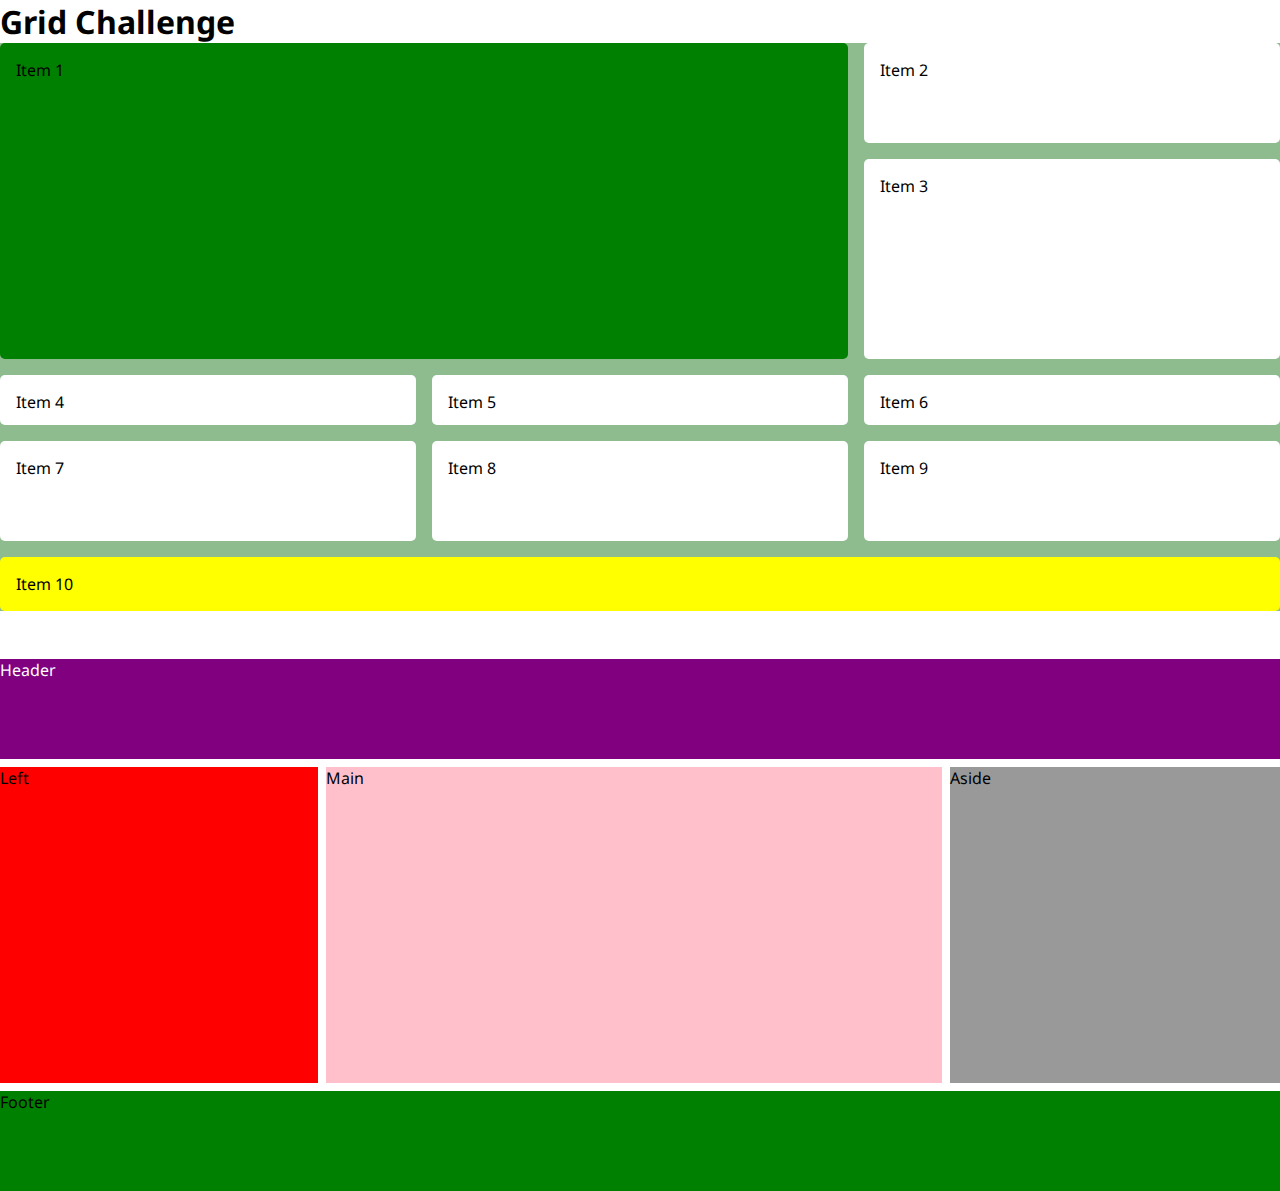
<file: grid_challenge/index.html>
<!DOCTYPE html>
<html lang="en">
  <head>
    <meta charset="UTF-8" />
    <meta name="viewport" content="width=device-width, initial-scale=1.0" />
    <title>Grid Challenge</title>
    <link rel="stylesheet" href="style.css" />
  </head>
  <body>
    <h1>Grid Challenge</h1>
    <div class="container">
      <div class="item">Item 1</div>
      <div class="item">Item 2</div>
      <div class="item">Item 3</div>
      <div class="item">Item 4</div>
      <div class="item">Item 5</div>
      <div class="item">Item 6</div>
      <div class="item">Item 7</div>
      <div class="item">Item 8</div>
      <div class="item">Item 9</div>
      <div class="item">Item 10</div>
    </div>

    <div class="container-two">
      <div class="header">Header</div>
      <div class="left">Left</div>
      <div class="main">Main</div>
      <div class="aside">Aside</div>
      <div class="footer">Footer</div>
    </div>
  </body>
</html>
</file>
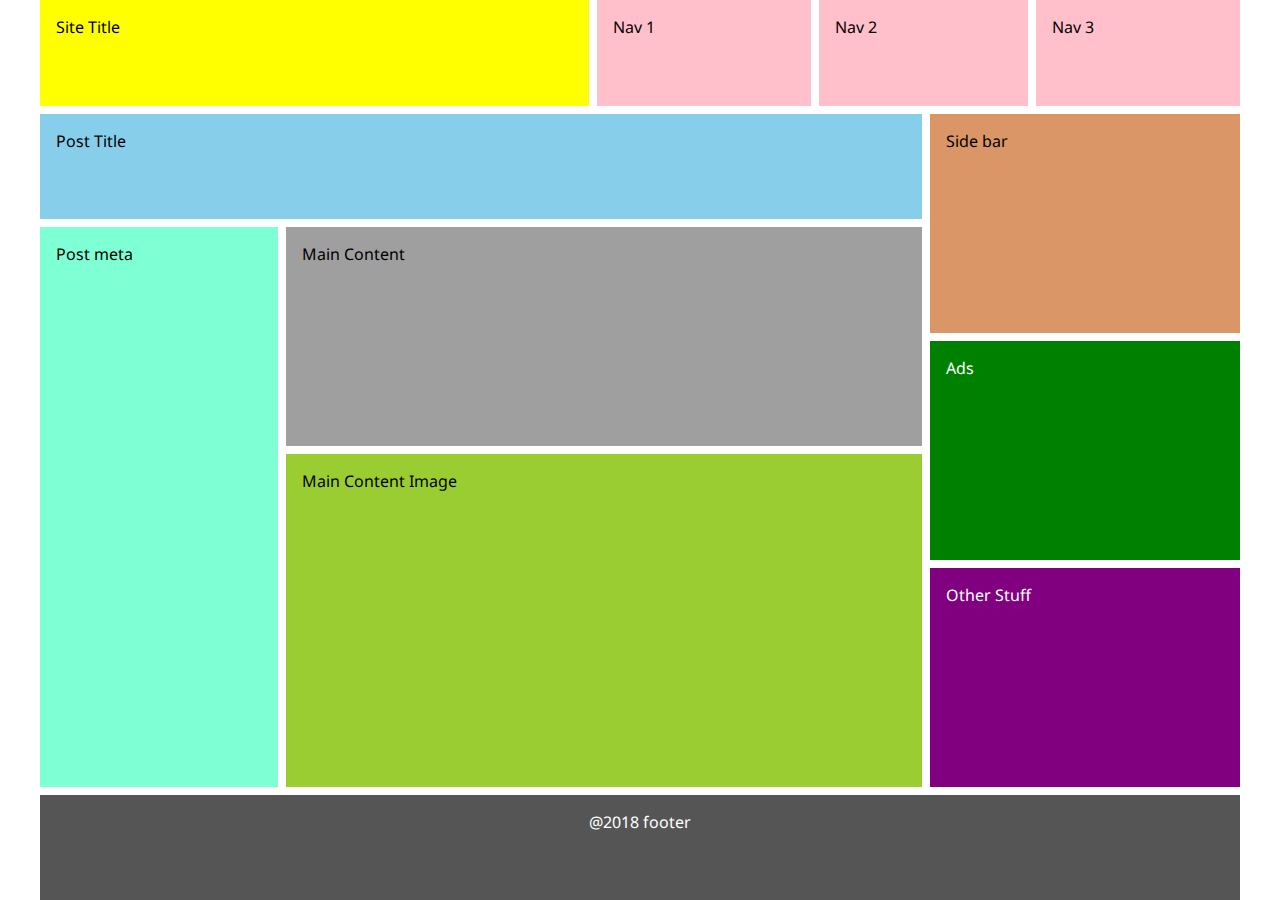
<file: grid_challenge_2/index.html>
<!DOCTYPE html>
<html lang="en">
  <head>
    <meta charset="UTF-8" />
    <meta name="viewport" content="width=device-width, initial-scale=1.0" />
    <link rel="stylesheet" href="style.css" />
    <title>Grid Task</title>
  </head>

  <body>
    <div class="grid-container">
      <div class="item Stitle">Site Title</div>
      <div class="item nav1">Nav 1</div>
      <div class="item nav2">Nav 2</div>
      <div class="item nav3">Nav 3</div>
      <div class="item Ptitle">Post Title</div>
      <div class="item sidebar">Side bar</div>
      <div class="item meta">Post meta</div>
      <div class="item content">Main Content</div>
      <div class="item ads">Ads</div>
      <div class="item image">Main Content Image</div>
      <div class="item stuff">Other Stuff</div>
      <div class="item footer">@2018 footer</div>
    </div>
  </body>
</html>
</file>
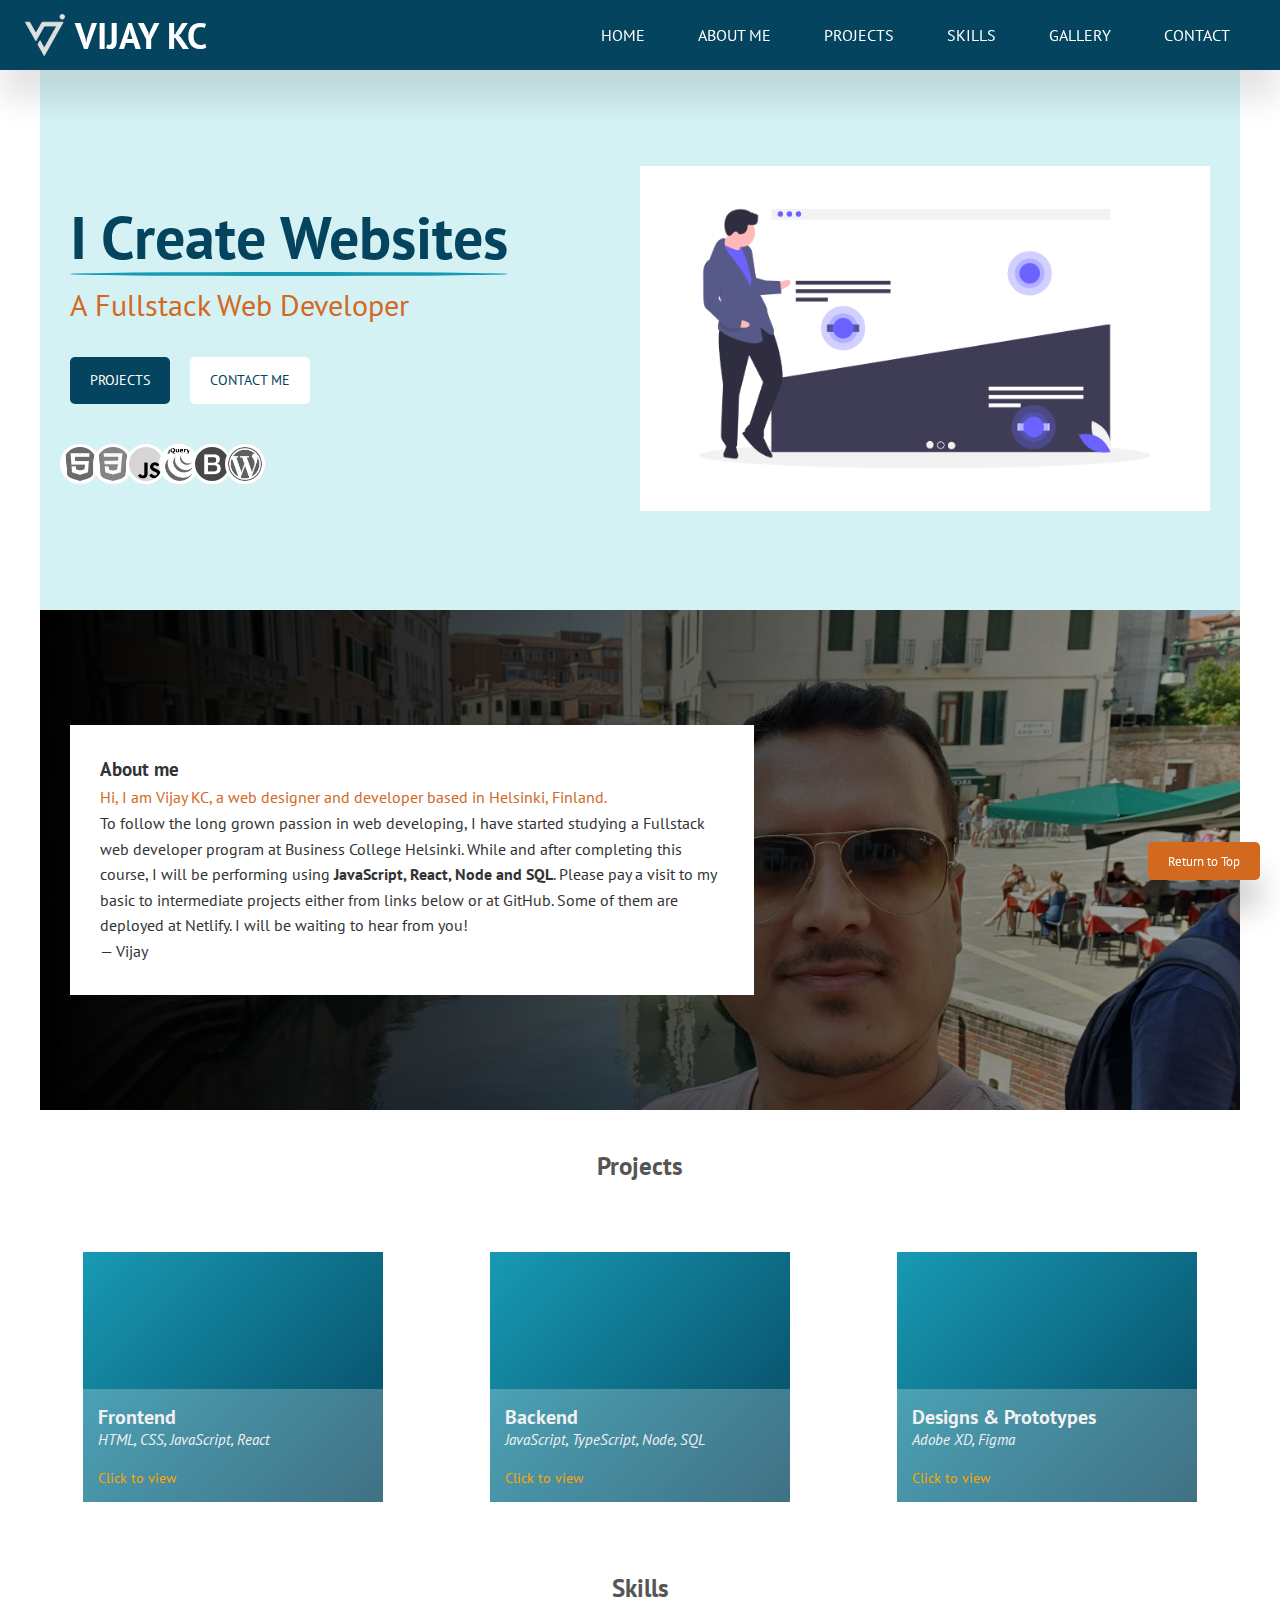
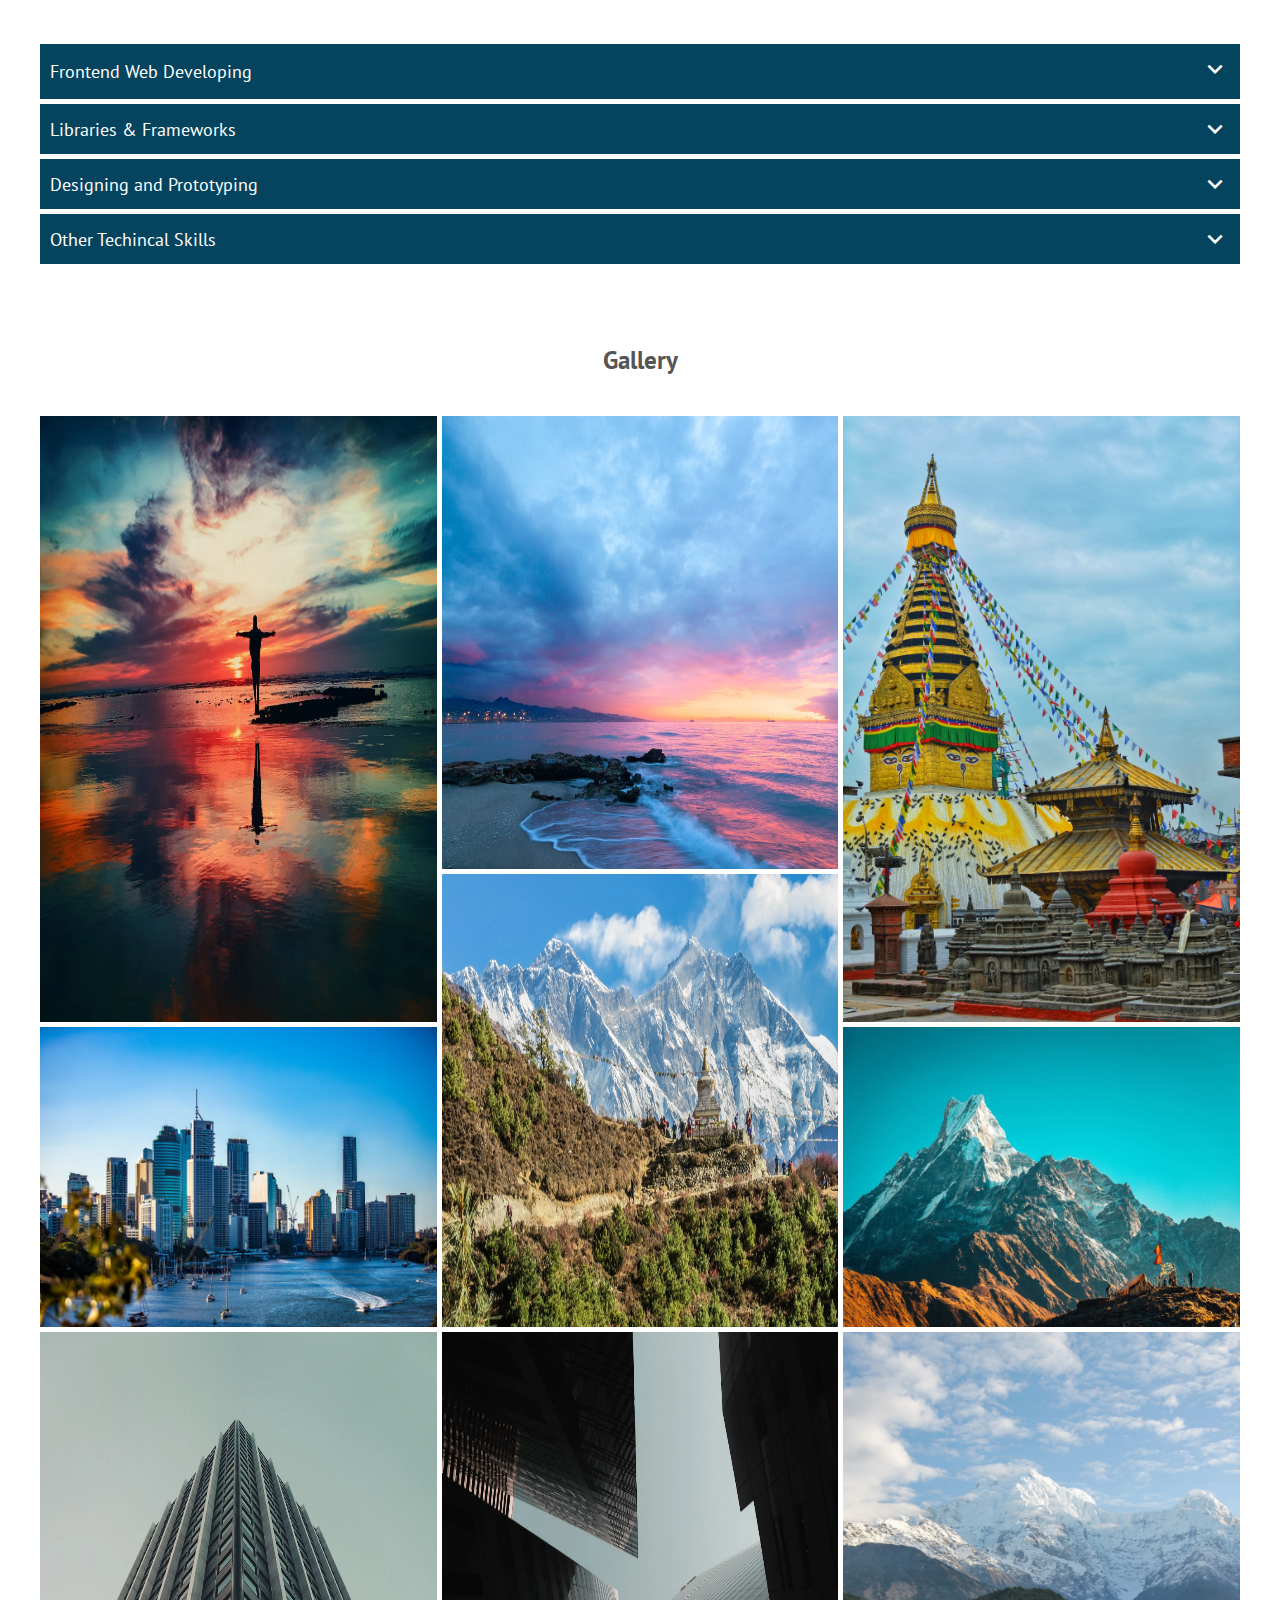
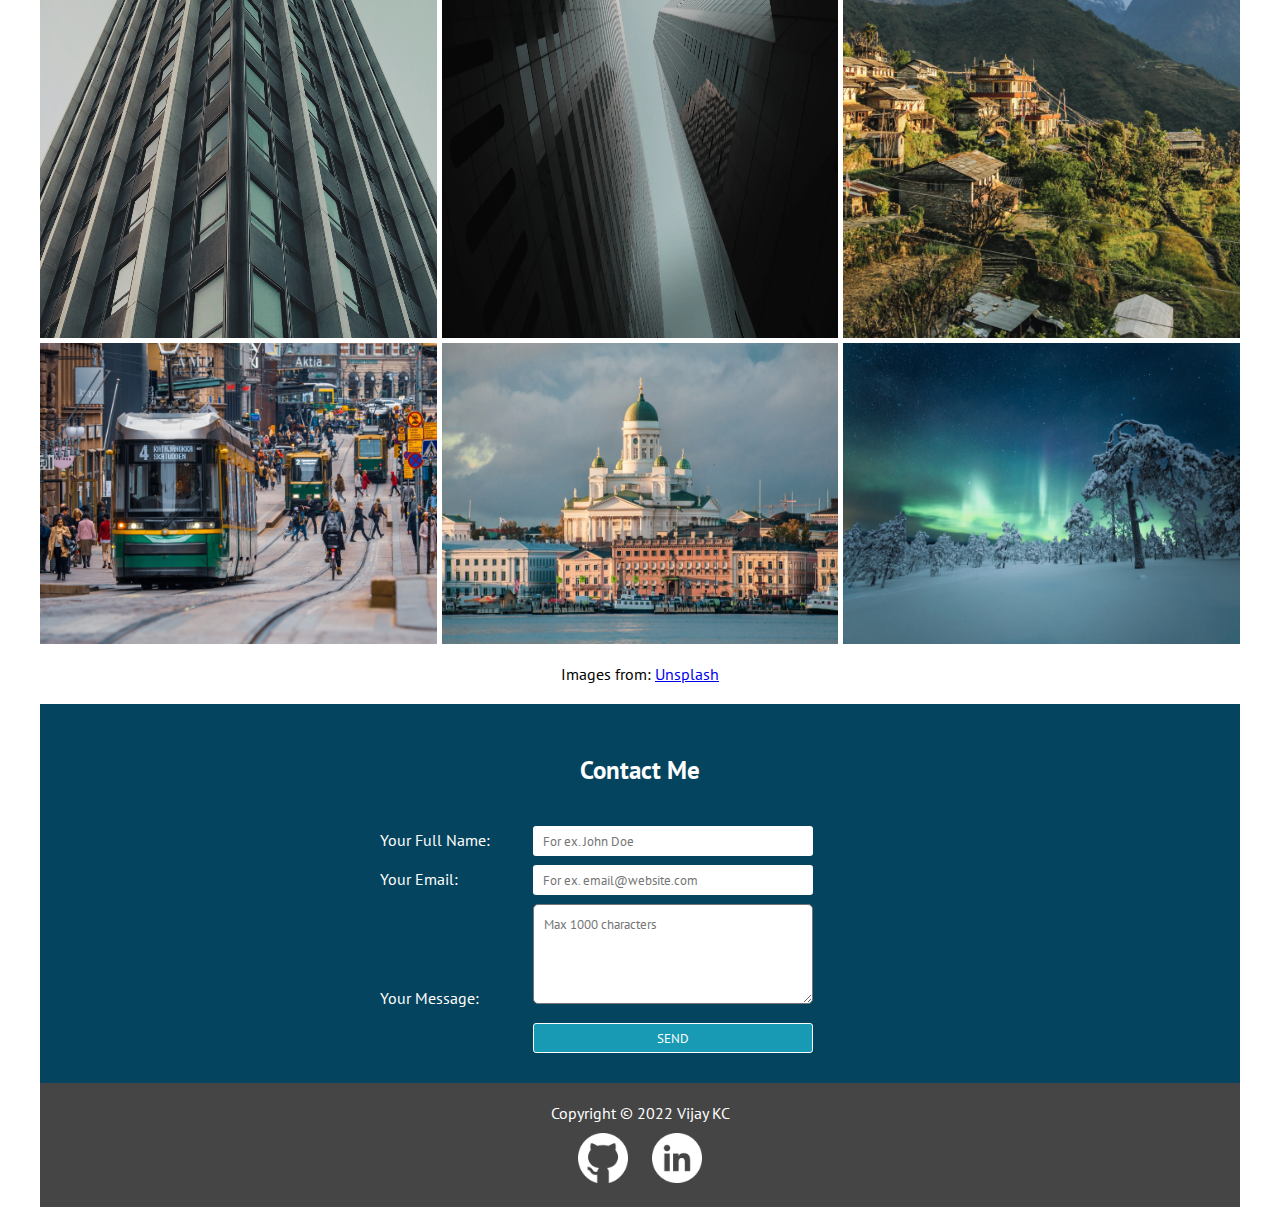
<file: portfolio_website/index.html>
<!DOCTYPE html>
<html lang="en">
  <head>
    <meta charset="UTF-8" />
    <meta http-equiv="X-UA-Compatible" content="IE=edge" />
    <meta name="viewport" content="width=device-width, initial-scale=1.0" />
    <title>VIJAY KC : PORTFOLIO WEBSITE</title>
    <link rel="icon" type="image/x-icon" href="media/favicon.svg" />
    <link
      href="https://fonts.googleapis.com/icon?family=Material+Icons"
      rel="stylesheet"
    />

    <link rel="stylesheet" href="style.css" />
    <link rel="stylesheet" href="media-query.css" />

    <style>
      @import url("https://fonts.googleapis.com/css2?family=PT+Sans:wght@400;700&display=swap");
    </style>
  </head>
  <body>
    <header>
      <div class="logo">
        <img id="logo-vj" src="media/favicon.svg" alt="vijay logo" />
        <a href="#"><h1>vijay kc</h1></a>
      </div>
      <nav>
        <ul>
          <li><a href="#">Home</a></li>
          <li><a href="#about-me">About me</a></li>
          <li><a href="#projects">Projects</a></li>
          <li><a href="#skills">Skills</a></li>
          <li><a href="#gallery">Gallery</a></li>
          <li><a href="#contact">Contact</a></li>
        </ul>
      </nav>
      <i class="material-icons" id="icon-toggle">menu</i>
    </header>

    <main>
      <div class="hero">
        <div class="hero-txt">
          <h2><span class="underline">I Create Websites</span></h2>
          <p>A Fullstack Web Developer</p>
          <div class="hero-btns">
            <a class="btn btn-primary btn-hero-project" href="#projects"
              >projects</a
            >
            <a class="btn btn-secondary btn-hero-about" href="#contact"
              >Contact me</a
            >
          </div>

          <div class="programs">
            <img src="media/html-5.png" alt="html" />
            <img src="media/css-3.png" alt="css" />
            <img src="media/js.png" alt="javscript" />
            <img src="media/jquery.png" alt="jqry" />
            <img src="media/bootstrap.png" alt="bootstrap" />
            <img src="media/wordpress.png" alt="bootstrap" />
          </div>
        </div>
        <div class="hero-img">
          <img src="media/hero.png" alt="illustration of a website" />
        </div>
      </div>

      <section class="section-aboutme" id="about-me">
        <div class="about-txt">
          <h3>About me</h3>
          <p>
            <span class="yellow-txt">Hi, I am Vijay KC, a web designer and developer based in Helsinki, Finland.</span><br>
            To follow the long grown passion in web developing, I have started studying a Fullstack web developer program at Business College Helsinki. While and after completing this course, I will be performing using <strong>JavaScript, React, Node and SQL</strong>. Please pay a visit to my basic to intermediate projects either from links below or at GitHub. Some of them are deployed at Netlify. I will be waiting to hear from you!</p>
              <p></p>
              <p>&mdash; Vijay</p>
          </p>
        </div>
        <div></div>
      </section>

      <section class="section--project" id="projects">
        <h2 class="section-header">Projects</h2>
        <div class="cards">
          <div class="card card--1">
            <div class="card-detail">
              <p><strong>Frontend</strong></p>
              <p class="card-detail-platform">HTML, CSS, JavaScript, React</p>
              <a href="https://public.bc.fi/s2200734/" target="_blank">Click to view</a>
            </div>
          </div>
          <div class="card card--2">
            <div class="card-detail">
              <p><strong>Backend</strong></p>
              <p class="card-detail-platform">JavaScript, TypeScript, Node, SQL</p>
              <a href="https://public.bc.fi/s2200734/" target="_blank">Click to view</a>
            </div>
          </div>
          <div class="card card--3">
            <div class="card-detail">
              <p><strong>Designs & Prototypes</strong></p>
              <p class="card-detail-platform">Adobe XD, Figma</p>
              <a href="https://www.figma.com/files/user/1089628252998736470" target="_blank">Click to view</a>
            </div>
          </div>
        </div>
      </section>

      <section class="section--skills" id="skills">
        <h2 class="section-header">Skills</h2>
        <div class="skill">
          <div class="skill--header">
            <p>Frontend Web Developing</p>
            <div>
              <i class="material-icons expand">expand_more</i>
            </div>
          </div>
          <div class="skill--body">
            <div>
              <img
                class="skill-icon"
                src="media/html-5.png"
                alt="icon of html"
              />
            </div>
            <div>
              <img class="skill-icon" src="media/css-3.png" alt="icon of css" />
            </div>
            <div>
              <img
                class="skill-icon"
                src="media/js.png"
                alt="icon of javscript"
              />
            </div>
          </div>
        </div>

        <div class="skill">
          <div class="skill--header">
            <p>Libraries & Frameworks</p>
            <i class="material-icons expand">expand_more</i>
          </div>
          <div class="skill--body">
            <img class="skill-icon" src="media/react.png" alt="icon of react" />
            <img
              class="skill-icon"
              src="media/bootstrap.png"
              alt="icon of react"
            />
            <img
              class="skill-icon"
              src="media/jquery.png"
              alt="icon of react"
            />
          </div>
        </div>
        <div class="skill">
          <div class="skill--header">
            <p>Designing and Prototyping</p>
            <i class="material-icons expand">expand_more</i>
          </div>
          <div class="skill--body">
            <img
              class="skill-icon"
              src="media/illustrator.png"
              alt="icon of adobe illustrator"
            />
            <img class="skill-icon" src="media/xd.png" alt="icon of adobe xd" />
            <img class="skill-icon" src="media/figma.png" alt="icon of figma" />
          </div>
        </div>
        <div class="skill">
          <div class="skill--header">
            <p>Other Techincal Skills</p>
            <i class="material-icons expand">expand_more</i>
          </div>
          <div class="skill--body">
            <img
              class="skill-icon"
              src="media/office.png"
              alt="icon of office"
            />
            <img
              class="skill-icon"
              src="media/wordpress.png"
              alt="icon of wordpress"
            />
            <img
              class="skill-icon"
              src="media/trello.png"
              alt="icon of wordpress"
            />
          </div>
        </div>
      </section>

      <section class="section-gallery" id="gallery">
        <h2 class="section-header">Gallery</h2>
        <div class="gallery-container">
          <div class="img-container pic1">
            <img src="media/photos/pic1.webp" alt="Image" />
            <div class="description">Beside a Beach</div>
          </div>
          <div class="img-container pic2">
            <img src="media/photos/pic2.webp" alt="Image" />
            <div class="description">Sunset at Beach</div>
          </div>
          <div class="img-container pic3">
            <img src="media/photos/pic3.webp" alt="Image" />
            <div class="description">Himalayas, Nepal</div>
          </div>
          <div class="img-container pic4">
            <img src="media/photos/pic4.webp" alt="Image" />
            <div class="description">Swayambhunath Temple, Kathmandu</div>
          </div>
          <div class="img-container pic5">
            <img src="media/photos/pic5.webp" alt="Image" />
            <div class="description">Himalayas, Nepal</div>
          </div>
          <div class="img-container pic6">
            <img src="media/photos/pic6.webp" alt="Image" />
            <div class="description">Machhapuchchhre Mountain, Nepal</div>
          </div>
          <div class="img-container pic7">
            <img src="media/photos/pic7.webp" alt="Image" />
            <div class="description">Skyscrapers</div>
          </div>
          <div class="img-container pic8">
            <img src="media/photos/pic8.webp" alt="Image" />
            <div class="description">Highrises</div>
          </div>
          <div class="img-container pic9">
            <img src="media/photos/pic9.webp" alt="Image" />
            <div class="description">Highrise</div>
          </div>
          <div class="img-container pic10">
            <img src="media/photos/pic10.webp" alt="Image" />
            <div class="description">Helsinki Cathedral, Helsinki</div>
          </div>
          <div class="img-container pic11">
            <img src="media/photos/pic11.webp" alt="Image" />
            <div class="description">Aurora Borealis, Rovaniemi</div>
          </div>
          <div class="img-container pic12">
            <img src="media/photos/pic12.webp" alt="Image" />
            <div class="description">(4) Katajanokka - Munkkivuori</div>
          </div>
        </div>
        <p class="img-source">
          Images from:
          <a href="https://www.unsplash.com" target="_blank">Unsplash</a>
        </p>
      </section>

      <section class="section-contact" id="contact">
        <div class="contact-grid">
          <div class="contact-1">
            <h2 class="section-header">Contact Me</h2>
            <form>
              <div>
                <label for="fullname">Your Full Name:</label>
                <input
                  type="text"
                  id="fullname"
                  placeholder="For ex. John Doe"
                  required
                />
              </div>
              <div>
                <label for="email">Your Email:</label>
                <input
                  type="email"
                  id="email"
                  placeholder="For ex. email@website.com"
                  required
                />
              </div>
              <div>
                <label for="message">Your Message:</label>
                <textarea
                  id="message"
                  placeholder="Max 1000 characters"
                ></textarea>
              </div>
              <div>
                <label></label>
                <input type="submit" id="submit" value="SEND" />
              </div>
            </form>
          </div>
        </div>
      </section>
      <footer>
        <div class="copyright-txt">Copyright &copy; 2022 Vijay KC</div>
        <div class="social-icons">
          <a href="https://www.github.com/kcvijay" target="_blank"
            ><img src="media/github.png" alt="github icon"
          /></a>
          <a href="https://www.linkedin.com/in/vijaykc" target="_blank"
            ><img src="media/linkedin.png" alt="github icon"
          /></a>
        </div>
        <div class="overlay" onclick="this.style.display = 'none'"></div>
        <div class="cookies-modal display">
          <h3>we use cookies 🍪</h3>
          <p>
            This website uses essential browser cookies to ensure your
            preferences on website browsing and your interactions. You can
            either allow cookies to this website or change preferences in
            browser settings.
          </p>
          <div class="cookies-btns">
            <a class="btn cookies-accept">Allow</a>
            <a class="btn cookies-setting" href="https://support.google.com/chrome/answer/95647" target="_blank">Settings</a>
          </div>
        </div>
        <button id="toTop">Return to Top</button>
      </footer>
    </main>
    <script src="main.js"></script>
  </body>
</html>
</file>
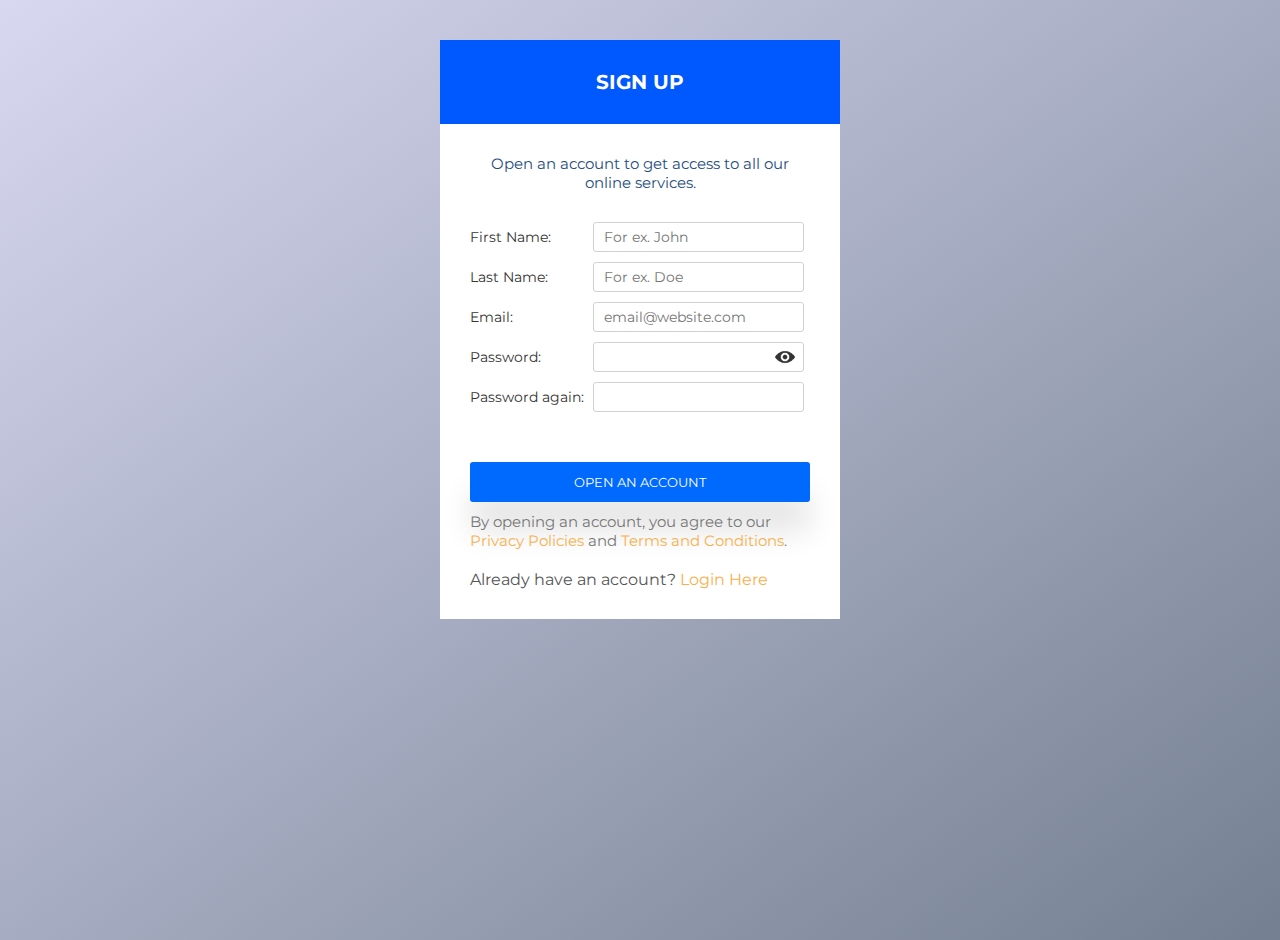
<file: signup_form/index.html>
<!DOCTYPE html>
<html lang="en">
<head>
    <meta charset="UTF-8">
    <meta http-equiv="X-UA-Compatible" content="IE=edge">
    <meta name="viewport" content="width=device-width, initial-scale=1.0">
    <title>Sign-Up Form</title>

    <link rel="stylesheet" href="style.css">
</head>
<body>
    <div class="main-container">

        <h1>Sign Up</h1>

        <div class="sub-container">
        <div class="form-header">
            
            <p>Open an account to get access to all our online services.</p>
        </div>
        <form>
            <div>
                <label for="fname">First Name:</label>
                <input type="text" id="fname" placeholder="For ex. John" required>
            </div>
            
            <div>
                <label for="lname">Last Name:</label>
                <input type="text" id="lname" placeholder="For ex. Doe" required>
            </div>

            <div>
                <label for="email">Email:</label>
                <input type="email" id="email" placeholder="email@website.com" required>
            </div>

            <div class="psw-container">
                <label for="psw">Password:</label>
                <input type="password" id="psw" oninput="pswLength()" required >
                <img src="eye.png" alt="icon of an eye" id="icon-eye" onclick="showPsw()">
            </div>

            <div>
                <label for="psw-2">Password again:</label>
                <input type="password" id="psw-2" oninput="pswStatus()" required>
            </div>

            <p id="psw-txt"></p>
            <div class="pswStrength">
                <div class="strengthMeter" style="background:red; width: 0%; padding: 5px 0; transition: 0.3s ease; border-radius: 3px;"></div>
            </div>

            <button type="submit" id="submit">Open an Account</button>

            <p id="account-txt"></p>

            <p class="footer-txt">By opening an account, you agree to our <a href="#">Privacy Policies</a> and <a href="#">Terms and Conditions</a>.</p>
            <p class="login-link">Already have an account? <a href="#">Login Here</a></p>
        </form>
    </div>
    </div>
    <script src="main.js"></script>
</body>
</html>
</file>
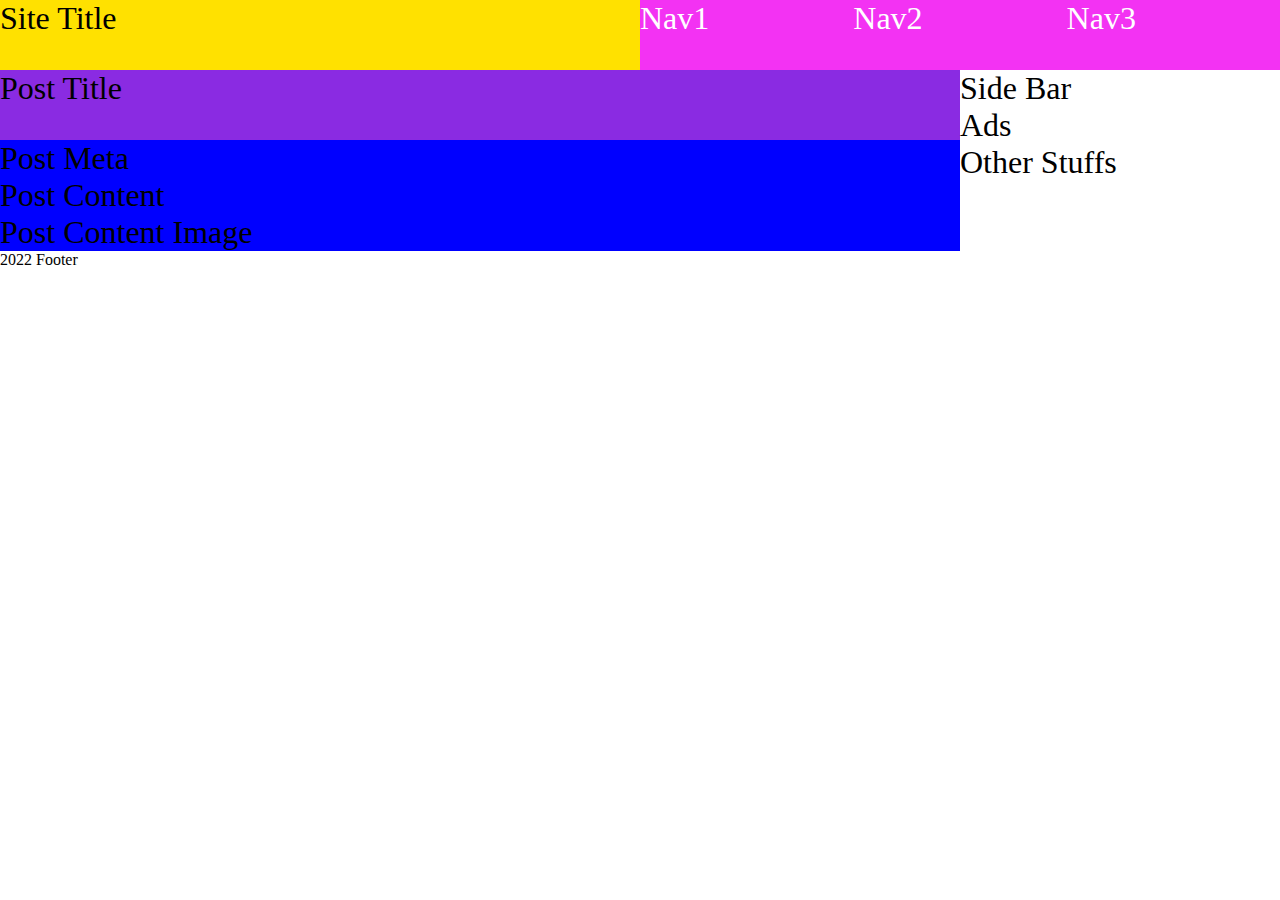
<file: flex-challenge/flex_challenge2/index.html>
<!DOCTYPE html>
<html lang="en">
  <head>
    <meta charset="UTF-8" />
    <meta http-equiv="X-UA-Compatible" content="IE=edge" />
    <meta name="viewport" content="width=device-width, initial-scale=1.0" />
    <title>FlexBox Challenge - 2</title>
    <link rel="stylesheet" href="style.css" />
  </head>
  <body>
    <header>
      <div class="site-title">Site Title</div>
      <nav>
        <div class="nav-item">Nav1</div>
        <div class="nav-item">Nav2</div>
        <div class="nav-item">Nav3</div>
      </nav>
    </header>
    <main>
      <div class="main-left">
        <div class="post-title">Post Title</div>
        <div class="post-meta">Post Meta</div>
        <div class="post-content">Post Content</div>
        <div class="post-content-image">Post Content Image</div>
      </div>
      <aside class="main-right">
        <div class="side-bar">Side Bar</div>
        <div class="ads">Ads</div>
        <div class="other-stuff">Other Stuffs</div>
      </aside>
    </main>
    <footer>2022 Footer</footer>
  </body>
</html>
</file>
<file: grid_challenge/style.css>
@import url("https://fonts.googleapis.com/css2?family=Noto+Sans:wght@400;700&display=swap");

* {
  margin: 0;
  padding: 0;
  box-sizing: border-box;
}

body {
  font-family: "Noto sans", sans-serif;
  width: 100vw;
  height: 100vh;
}

.container {
  display: grid;
  background: darkseagreen;
  grid-template-columns: repeat(3, 2fr);
  grid-template-rows: 100px 200px 50px 100px;
  gap: 1rem;
  margin-bottom: 3rem;
}

.item {
  background: white;
  padding: 1rem;
  border-radius: 5px;
}
.item:first-child {
  background: green;
  grid-column: 1 / 3;
  grid-row: 1 / 3;
}

.item:last-child {
  grid-column: 1/4;
  background: yellow;
}

/***Container two***/

.container-two {
  display: grid;
  grid-template-areas:
    "header header header header"
    "left main main aside"
    "left main main aside"
    "left main main aside"
    "footer footer footer footer";
  gap: 0.5rem;
  grid-auto-rows: 1fr;
}

.header {
  grid-area: header;
  background: purple;
  color: #fff;
  min-height: 100px;
}

.left {
  grid-area: left;
  background-color: red;
}

.main {
  grid-area: main;
  background: pink;
}

.aside {
  grid-area: aside;
  background: #999;
}

.footer {
  grid-area: footer;
  background: green;
}
</file>
<file: grid_challenge_2/style.css>
@import url("https://fonts.googleapis.com/css2?family=Noto+Sans:wght@400;700&display=swap");

* {
  margin: 0;
  padding: 0;
  box-sizing: border-box;
}

body {
  font-family: "Noto sans", sans-serif;
  width: 100vw;
  height: 100vh;
}

.grid-container {
  display: grid;
  gap: 0.5rem;
  grid-template-areas:
    "title title title title title title nav1 nav1 nav2 nav2 nav3 nav3"
    "Ptitle Ptitle Ptitle Ptitle Ptitle Ptitle Ptitle Ptitle Ptitle sidebar sidebar sidebar"
    "meta meta content content content content content content content sidebar sidebar sidebar"
    "meta meta content content content content content content content ads ads ads"
    "meta meta image image image image image image image ads ads ads"
    "meta meta image image image image image image image stuff stuff stuff"
    "meta meta image image image image image image image stuff stuff stuff"
    "footer footer footer footer footer footer footer footer footer footer footer footer";
  grid-auto-rows: 1fr;
  min-height: 100vh;
  max-width: 1200px;
  margin: 0 auto;
}

.item {
  min-height: 90px;
  padding: 1rem;
}

.Stitle {
  grid-area: title;
  background: yellow;
}

.nav1 {
  grid-area: nav1;
  background: pink;
}

.nav2 {
  grid-area: nav2;
  background: pink;
}

.nav3 {
  grid-area: nav3;
  background: pink;
}

.Ptitle {
  grid-area: Ptitle;
  background: skyblue;
}

.sidebar {
  grid-area: sidebar;
  background: rgb(218, 150, 102);
}

.meta {
  grid-area: meta;
  background: aquamarine;
}

.content {
  grid-area: content;
  background: rgb(159, 159, 159);
}

.ads {
  grid-area: ads;
  background: green;
  color: #fff;
}

.image {
  grid-area: image;
  background: yellowgreen;
}

.stuff {
  grid-area: stuff;
  background: purple;
  color: #fff;
}

.footer {
  grid-area: footer;
  background: #555;
  color: #fff;
  text-align: center;
}

/* .sidebar,
.ads,
.stuff {
  width: 300px;
} */
</file>
<file: portfolio_website/style.css>
* {
  margin: 0;
  padding: 0;
  box-sizing: border-box;
}

html {
  font-size: 10px;
  scroll-behavior: smooth;
}

:root {
  --primary-color: #05445e;
  --secondary-color: #189ab4;
  --shade: #d4f1f4;
}

body {
  font-family: "PT Sans", sans-serif;
  width: 100vw;
  height: 100vh;
  position: relative;
}

/*** GLOBAL ELEMENTS ****/

.material-icons {
  font-size: 3rem;
  cursor: pointer;
}

.btn {
  transition: 0.3s ease-in-out;
}

.btn:hover,
.btn:active {
  opacity: 0.8;
}

.btn-primary {
  background-color: var(--primary-color);
  padding: 1.3rem 2rem;
  font-size: 1.4rem;
  text-transform: uppercase;
  text-decoration: none;
  color: #fff;
  border-radius: 5px;
  border: none;
  margin: 0 2rem 0 0;
  cursor: pointer;
}

.btn-secondary {
  background-color: #fff;
  padding: 1.3rem 2rem;
  font-size: 1.4rem;
  text-transform: uppercase;
  text-decoration: none;
  color: var(--primary-color);
  border-radius: 5px;
  border: none;
  cursor: pointer;
}

/**** BODY ***/

header {
  background-color: var(--primary-color);
  max-width: 100vw;
  position: sticky;
  top: 0;
  display: flex;
  justify-content: space-between;
  align-items: center;
  box-shadow: 0 3rem 3rem rgba(0, 0, 0, 0.1);
  padding: 0 2.5rem;
  z-index: 100;
}

header a {
  text-decoration: none;
  text-transform: uppercase;
  color: #fff;
}

nav ul li {
  display: inline-block;
  list-style-type: none;
}

nav ul li a {
  display: inline-block;
  padding: 2.5rem;
  font-size: 1.6rem;
  color: #fff;
}

nav ul li a:hover,
nav ul li a:active {
  background-color: #e4e4e4;
  color: #333;
}
.logo {
  display: flex;
  justify-content: space-evenly;
  align-items: center;
}

.logo a {
  font-size: 1.8rem;
  transition: 0.3s ease;
}

.logo a:hover,
.logo a:active {
  color: #e4e4e4;
}

#logo-vj {
  width: 4rem;
  filter: invert(1);
  margin-right: 1rem;
}

#icon-exit {
  width: 4rem;
  margin-top: 3rem;
  stroke: var(--primary-color);
  cursor: pointer;
}

#icon-exit:hover,
#icon-exit:active {
  color: #fff;
}

#icon-toggle {
  font-size: 4rem;
  stroke: #fff;
  cursor: pointer;
  color: #fff;
  display: none;
}

/**** RESPONSIVE MOBILE MENU *****/

.mobile-menu {
  position: fixed;
  top: 6.5rem;
  left: 0;
  width: 100%;
  height: auto;
  background: #fff;
  display: block;
  text-align: center;
  z-index: 1000;
  animation: menuSlideRight 0.7s cubic-bezier(0.45, 0.05, 0.55, 0.95);
}

nav.mobile-menu ul {
  display: flex;
  flex-direction: column;
}

nav.mobile-menu li a {
  height: 100%;
  width: 100%;
}

@keyframes menuSlideRight {
  0% {
    transform: translateX(-500px);
  }

  100% {
    transform: translateX(0);
  }
}

/***** HERO SECTION ******/
main {
  width: 120rem;
}
main {
  max-width: 100vw;
  margin: 0 auto;
}

.hero {
  background-color: var(--shade);
  display: flex;
  justify-content: space-between;
  align-items: center;
  flex-wrap: wrap;
  max-width: 100%;
  height: 60vh;
  padding: 3rem;
}

.hero-img {
  max-width: 50%;
  min-width: 33%;
  flex: 1;
  animation: slideDown 1s ease-in-out;
}

.hero-img img {
  max-width: 100%;
  background-color: #fff;
  padding: 1rem;
}

.hero-txt {
  line-height: 1.5;
  width: 50%;
  animation: slideDown 1s ease-in-out;
}

@keyframes slideDown {
  0% {
    opacity: 0;
    transform: translateY(-20px);
  }

  100% {
    opacity: 1;
    transform: translateY(0);
  }
}

.hero-txt h2 {
  font-size: 6rem;
  color: var(--primary-color);
}

.underline {
  position: relative;
}

.underline::before {
  position: absolute;
  content: "";
  background-color: var(--secondary-color);
  width: 100%;
  height: 4px;
  border-radius: 100%;
  bottom: 0rem;
  left: 0;
}

.hero-txt p {
  font-size: 3rem;
  text-transform: capitalize;
  color: #d2691e;
}

.hero-btns {
  display: flex;
  justify-content: flex-start;
  margin-top: 3rem;
}

.programs {
  margin-top: 4rem;
}

.programs p {
  font-size: 1.4rem;
  color: #333;
}

.programs img {
  width: 4rem;
  height: 4rem;
  margin-left: -1rem;
  background: #fff;
  border: 3px solid #fff;
  border-radius: 50%;
  filter: grayscale(1);
  transition: 0.3s ease-in-out;
}

.programs img:hover {
  filter: grayscale(0);
}

/**** ABOUT ME ***/
.section-aboutme {
  background-image: linear-gradient(
      to right,
      rgba(0, 0, 0, 1),
      rgba(0, 0, 0, 0.3)
    ),
    url("media/profile.webp");
  background-position: center;
  background-repeat: no-repeat;
  background-size: cover;
  height: 50rem;
  max-width: 100%;
  padding: 3rem;
  display: flex;
  align-items: center;
}

.about-txt {
  max-width: 60%;
  min-width: 30rem;
  word-wrap: break-word;
  font-size: 1.6rem;
  color: #333;
  align-items: center;
  line-height: 1.6;
  background: #fff;
  padding: 3rem;
  animation: slideRight 1s ease-in-out;
}

@keyframes slideRight {
  0% {
    opacity: 0;
    transform: translateX(-20px);
  }
  100% {
    opacity: 1;
    transform: translateX(0);
  }
}

.yellow-txt {
  color: #d2691e;
}

/****** PROJECTS ********/

.section-header {
  margin: 4rem 0;
  text-align: center;
  font-size: 2.5rem;
  color: #555;
}

.cards {
  display: grid;
  grid-template-columns: repeat(auto-fit, minmax(30rem, 1fr));
  gap: 2rem;
  justify-items: center;
}

.card {
  background: linear-gradient(
    -45deg,
    var(--primary-color),
    var(--secondary-color)
  );
  box-shadow: rgba(0, 0, 0, 0.1);
  width: 30rem;
  height: 25rem;
  margin: 3rem;
  display: flex;
  align-items: flex-end;
  font-size: 2rem;
  justify-content: flex-start;
  justify-self: center;
}

.card-detail {
  color: #f1f1f1;
  background-color: rgba(255, 255, 255, 0.241);
  padding: 1.5rem;
  width: 100%;
}

.card-detail-platform {
  font-size: 1.5rem;
  font-style: italic;
  font-weight: 400;
}

.card-detail a {
  display: block;
  text-decoration: none;
  color: orange;
  font-size: 1.4rem;
  padding-top: 2rem;
  cursor: pointer;
}

/*******SECTION SKILLS*****/

.section--skills {
  margin-bottom: 8rem;
}
.skill {
  margin-bottom: 0.5rem;
}
.skill--header {
  display: flex;
  justify-content: space-between;
  align-items: center;
  font-size: 1.8rem;
  background-color: var(--primary-color);
  color: #fff;
  padding: 1rem;
  cursor: pointer;
  transition: all 0.3s ease-in-out;
}

.skill--body {
  display: grid;
  grid-template-columns: repeat(auto-fit, minmax(20rem, 1fr));
  gap: 4rem;
  justify-items: center;
  max-height: 0;
  overflow: hidden;
}

.skill--body p {
  padding-top: 0;
}

.skill.active .skill--body {
  max-height: 100%;
  animation: fade 1s ease-in-out;
}

.skill.active .skill--header {
  background: var(--secondary-color);
}

.skill-icon {
  width: 18rem;
  filter: grayscale(0.6);
  padding: 2rem;
}

.skill.active i {
  transform: rotate(180deg);
}

i {
  transition: transform 0.3s ease;
}

@keyframes fade {
  from {
    opacity: 0;
    transform: translateY(-5px);
  }

  to {
    opacity: 1;
    transform: translateY(0);
  }
}

.hide {
  display: none;
}

/******Gallery*****/

nav li {
  list-style-type: none;
  display: inline-block;
}

nav li a {
  display: inline-block;
  font-size: 1.6rem;
  text-decoration: none;
  padding: 3rem;
  color: #333;
  cursor: pointer;
  transition: 0.3s ease;
}

nav li a:hover,
nav li a:active {
  background-color: #efefef;
}

/**** GALLERY SECTION *****/

.gallery-container {
  display: grid;
  grid-template-columns: repeat(12, 1fr);
  grid-template-rows: repeat(12, 1fr);
  gap: 0.5rem;
  width: 100%;
  height: 100%;
}

.gallery-container img {
  width: 100%;
  height: 100%;
  transition: 0.5s ease;
}

.img-source {
  text-align: center;
  font-size: 1.6rem;
  margin: 2rem 0;
}

.gallery-container img:hover {
  opacity: 0.7;
}

.img-container {
  position: relative;
}

.description {
  position: absolute;
  top: 0;
  background-color: rgba(0, 0, 0, 0.6);
  color: #fff;
  transition: 0.4s ease;
  font-size: 1.2rem;
  padding: 2rem;
  text-align: center;
  width: 100%;
  opacity: 0;
}

.img-container:hover .description {
  opacity: 1;
}

.pic1 {
  grid-column: 1 / span 4;
  grid-row: 1 / span 4;
}

.pic2 {
  grid-column: 5 / span 4;
  grid-row: 1 / span 3;
}

.pic3 {
  grid-column: 5 / span 4;
  grid-row: 4 / span 3;
}

.pic4 {
  grid-column: 9 / span 4;
  grid-row: 1 / span 4;
}

.pic5 {
  grid-column: 9 / span 4;
  grid-row: 7 / span 4;
}

.pic6 {
  grid-column: 9 / span 4;
  grid-row: 5 / span 2;
}

.pic7 {
  grid-column: 1 / span 4;
  grid-row: 5 / span 2;
}

.pic8 {
  grid-column: 5 / span 4;
  grid-row: 7 / span 4;
}

.pic9 {
  grid-column: 1 / span 4;
  grid-row: 7 / span 4;
}

.pic10 {
  grid-column: 5 / span 4;
  grid-row: 11 / span 2;
}

.pic11 {
  grid-column: 9 / span 4;
  grid-row: 11 / span 2;
}

.pic12 {
  grid-column: 1 / span 4;
  grid-row: 11 / span 2;
}

.overlay {
  position: fixed;
  z-index: 999;
  top: 0;
  left: 0;
  width: 100vw;
  height: 100vh;
  background-size: contain;
  background-repeat: no-repeat;
  background-position: center;
  background-color: rgba(0, 0, 0, 0.9);
  display: none;
}

/* CONTACT */

.section-contact {
  background-color: var(--primary-color);
  padding-top: 1rem;
}

.section-contact .section-header {
  color: #fff;
}

form {
  max-width: 60rem;
  margin: 0 auto;
  padding: 0 0 3rem 4rem;
}

form label {
  font-size: 1.6rem;
  color: #fff;
  display: inline-block;
  width: 15rem;
  margin-bottom: 1.5rem;
}

form input,
form textarea {
  width: 50%;
  font-family: inherit;
  padding: 0 1rem;
}

form input {
  height: 3rem;
  border: none;
  border-radius: 3px;
}

form textarea {
  height: 10rem;
  border-radius: 5px;
  padding-top: 1rem;
}

#submit {
  background-color: #189ab4;
  color: #fff;
  width: 50%;
  height: 3rem;
  font-family: inherit;
  border: 1px solid #fff;
  cursor: pointer;
  transition: 0.3s ease;
}

#submit:hover,
#submit:active {
  opacity: 0.8;
}

/***** FOOTER ********/

footer {
  background-color: #454545;
  color: #fff;
  display: block;
  text-align: center;
  align-items: center;
  font-size: 1.6rem;
  padding: 2rem 0;
}

footer img {
  width: 5rem;
  margin: 0 1rem;
  filter: invert(1);
  margin-top: 1rem;
}

.cookies-modal {
  position: fixed;
  background: #333;
  text-align: left;
  padding: 3rem;
  left: 0;
  bottom: 0;
  max-width: 25vw;
  min-width: 30rem;
  z-index: 1001;
}

.cookies-modal h3 {
  text-transform: capitalize;
  margin-bottom: 1rem;
}

.cookies-btns {
  margin-top: 2rem;
}

.cookies-btns a {
  text-decoration: none;
}

.cookies-accept {
  background: var(--shade);
  color: #333;
  border: none;
  padding: 0.5rem 2.5rem;
  font-size: 1.6rem;
  font-family: inherit;
  text-transform: capitalize;
  margin-right: 1rem;
  cursor: pointer;
}

.cookies-setting {
  background: #efefef;
  color: #333;
  border: none;
  padding: 0.5rem 2.5rem;
  font-size: 1.6rem;
  font-family: inherit;
  text-transform: capitalize;
  cursor: pointer;
}

.display {
  display: none;
}

#toTop {
  position: fixed;
  background-color: chocolate;
  padding: 1rem 2rem;
  font-family: inherit;
  color: #fff;
  right: 2rem;
  bottom: 2rem;
  border: none;
  border-radius: 5px;
  box-shadow: 0 3rem 3rem rgba(0, 0, 0, 0.2);
  cursor: pointer;
}
</file>
<file: portfolio_website/media-query.css>
@media only screen and (max-width: 1000px) {
  nav ul li a {
    font-size: 1.4rem;
  }
}

@media only screen and (max-width: 950px) {
  header {
    flex-direction: column;
  }

  .logo {
    padding-top: 2rem;
  }

  .hero {
    height: 100%;
    align-items: center;
    background-image: linear-gradient(
        to left,
        rgba(0, 0, 0, 0.8),
        rgba(0, 0, 0, 0.8)
      ),
      url("media/hero.png");

    background-position: center;
    background-size: cover;
    background-repeat: no-repeat;
  }

  .hero-txt {
    background-color: var(--shade);
    padding: 2rem;
    width: 80vw;
    margin: 0 auto;
  }

  .programs {
    display: none;
  }

  .hero-img img {
    display: none;
  }

  .btn-secondary {
    border: 1px solid var(--primary-color);
  }

  form {
    width: 100%;
  }
}

@media only screen and (max-width: 720px) {
  header {
    flex-direction: row;
  }

  .logo {
    padding: 1rem 0;
  }
  nav {
    display: none;
  }

  #icon-toggle {
    display: block;
  }

  nav ul li a {
    color: #333;
  }

  .about-txt {
    font-size: 1.4rem;
  }

  .projects {
    max-width: 90vw;
    margin: 0 auto;
  }

  .gallery-container {
    max-width: 90vw;
    display: block;
    margin: 0 auto;
  }

  .img-container {
    max-width: 75%;
    margin: 0 auto;
    margin-top: 2rem;
  }

  form {
    display: block;
    padding-left: 0;
    padding-bottom: 4rem;
  }

  form label,
  form input,
  form textarea,
  #submit {
    display: block;
    width: 100%;
  }

  form label {
    margin-top: 1rem;
  }

  form div {
    max-width: 80vw;
    margin: 0 auto;
  }
}
</file>
<file: signup_form/style.css>
@import url('https://fonts.googleapis.com/css2?family=Montserrat:wght@400;700&display=swap');

* {
    margin: 0;
    padding: 0;
    box-sizing: border-box;
}

html {
    font-size: 62.5%;
    scroll-behavior: smooth;
}

body {
    font-family: 'Montserrat', sans-serif;
    width: 100vw;
    height: 100vh;
    background-image: linear-gradient(to bottom right, rgb(216, 216, 241), rgb(116, 128, 145));
}

.main-container {
    display: flex;
    flex-direction: column;
    justify-content: center;
    align-items: center;
    max-width: 40rem;
    margin: 0 auto;
    margin-top: 4rem;
    background-color: #fff;
    border-radius: 3px solid #fff;;
}

.main-container h1 {
    padding: 30px 0;
    background: rgb(0, 89, 255);
    width: 100%;
    text-align: center;
    color: #fff;
    text-transform: uppercase;
}

.sub-container {
    padding: 30px;
    border-radius: 11px 11px 0 0;
}

.form-header p {
    text-align: center;
    margin-bottom: 30px;
    color: rgb(192, 188, 188);
}

.form-header h1 {
    margin-bottom: 1rem;
    text-transform: uppercase;
    color: #006aff;
}

.form-header p {
    color: rgb(37, 77, 128);
    font-size: 1.5rem;
}

form label {
    display: inline-block;
    width: 12rem;
    font-size: 1.4rem;
    color: #333;
 
}

form input {
    width: 62%;
    margin-bottom: 1rem;
    height: 3rem;
    border: 1px solid rgb(208, 208, 208);
    border-radius: 3px;
    padding: 0 1rem;
    font-family: inherit;
    margin-right: rem;
    font-size: 1.4rem;
}
.psw-container{
    position: relative;
}
#icon-eye {
    width: 2rem;
    position: absolute;
    right: 1.5rem;
    top: 0.5rem;
    cursor: pointer;
    filter: opacity(0.8);
}

#submit {
    width: 100%;
    height: 4rem;
    text-transform: uppercase;
    background: #006aff;
    color: #fff;
    border: none;
    border-radius: 3px;
    margin-top: 2rem;
    cursor: pointer;
    box-shadow: 0 3rem 3rem rgba(0,0,0,0.1);
    transition: 0.3s ease;
    font-family: inherit;
}

a {
    text-decoration: none;
    color: rgb(246, 177, 79);
}

.login-link {
    font-size: 1.6rem;
    color: #555;
    margin-top: 2rem;
}

#submit:hover, #submit:active {
    box-shadow: none;
    filter: opacity(0.8)
}

#psw-txt, #account-txt, .footer-txt {
    font-size: 1.5rem;
    color: #777;
    margin: 1rem 0;
}
</file>
<file: flex-challenge/flex_challenge2/style.css>
* {
  margin: 0;
  padding: 0;
  box-sizing: border-box;
}

body {
  width: 100%;
  height: 100%;
}

header {
  display: flex;
  flex-wrap: wrap;
  width: 100%;
  height: 70px;
}

.site-title {
  width: 50vw;
  background-color: rgb(255, 225, 0);
  height: 100%;
  font-size: 2rem;
}

nav {
  width: 50%;
  display: flex;
  height: 100%;
}

.nav-item {
  width: 33.33%;
  background-color: rgb(243, 50, 243);
  color: #fff;
  font-size: 2rem;
}
/******************************/

main {
  display: flex;
  font-size: 2rem;
  height: 100%;
}

.main-left {
  background-color: blue;
  width: 100%;
  height: 100%;
  flex: 1;
}

aside {
  width: 25vw;
}

.post-title {
  height: 70px;
  width: 100%;
  background-color: blueviolet;
}

.post-meta {
  width: 33vw;
  height: 100%;
}
</file>
